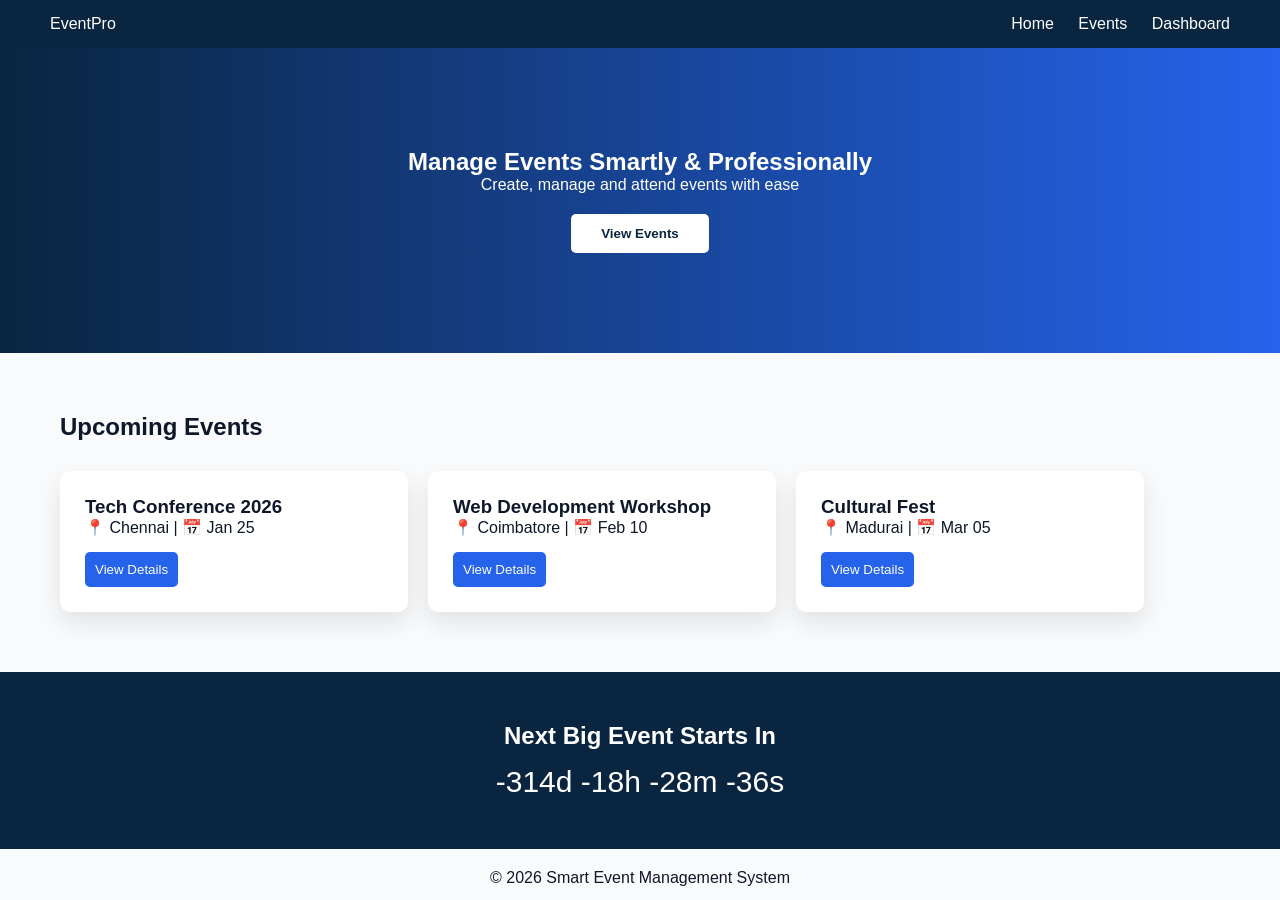
<file: index.html>
<!DOCTYPE html>
<html lang="en">
<head>
    <meta charset="UTF-8">
    <title>Smart Event Management</title>
    <link rel="stylesheet" href="./style.css">
</head>
<body>

<!-- NAVBAR -->
<header class="navbar">
    <div class="logo">EventPro</div>
    <nav>
        <a href="index.html">Home</a>
        <a href="events.html">Events</a>
        <a href="dashboard.html">Dashboard</a>
    </nav>
</header>

<!-- HERO SECTION -->
<section class="hero">
    <h1>Manage Events Smartly & Professionally</h1>
    <p>Create, manage and attend events with ease</p>
    <button onclick="goToEvents()">View Events</button>
</section>

<!-- UPCOMING EVENTS -->
<section class="events">
    <h2>Upcoming Events</h2>

    <div class="event-cards">
        <div class="card">
            <h3>Tech Conference 2026</h3>
            <p>📍 Chennai | 📅 Jan 25</p>
            <button>View Details</button>
        </div>

        <div class="card">
            <h3>Web Development Workshop</h3>
            <p>📍 Coimbatore | 📅 Feb 10</p>
            <button>View Details</button>
        </div>

        <div class="card">
            <h3>Cultural Fest</h3>
            <p>📍 Madurai | 📅 Mar 05</p>
            <button>View Details</button>
        </div>
    </div>
</section>

<!-- COUNTDOWN -->
<section class="countdown">
    <h2>Next Big Event Starts In</h2>
    <div id="timer"></div>
</section>

<footer>
    <p>© 2026 Smart Event Management System</p>
</footer>

<script src="./main.js"></script>
</body>
</html>
</file>
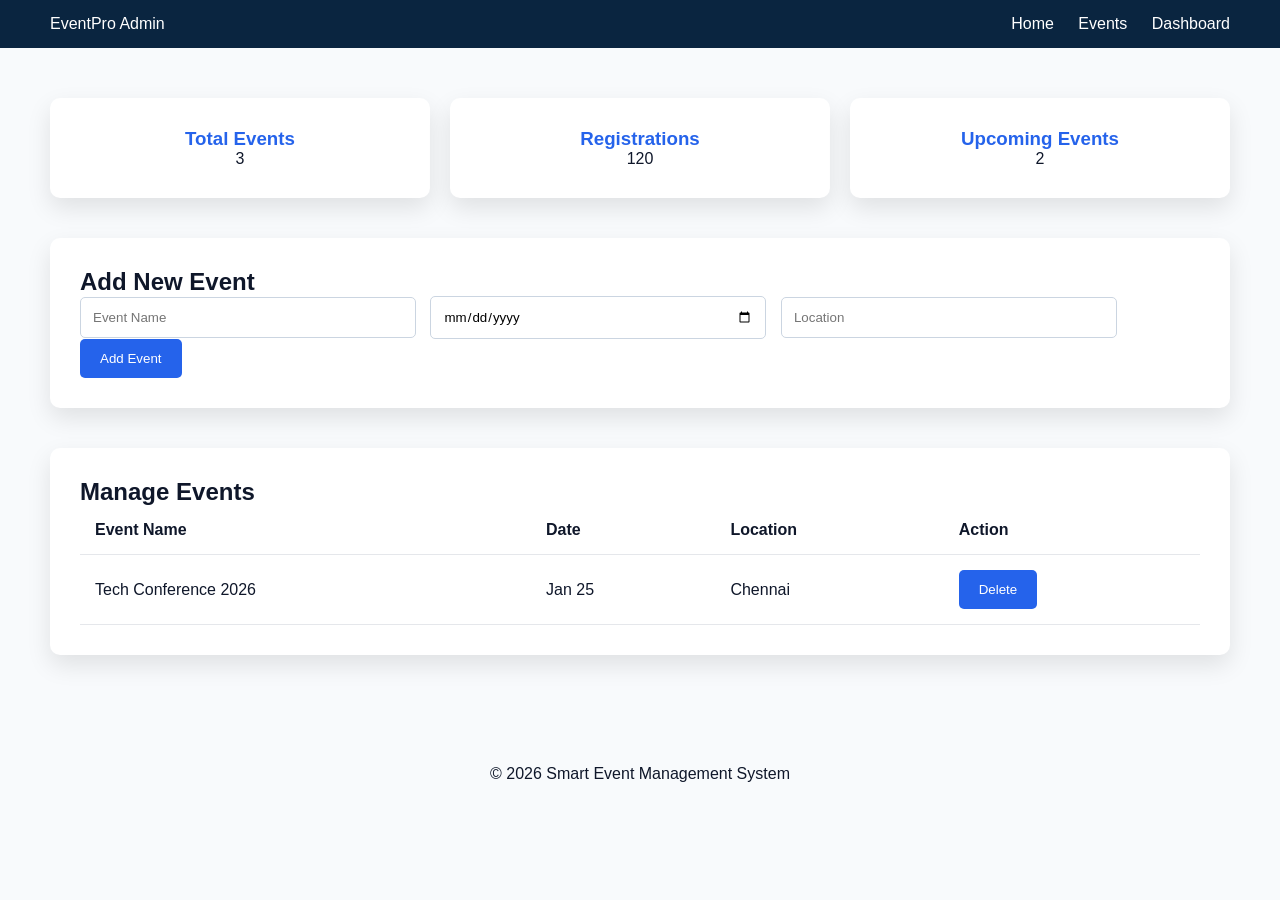
<file: dashboard.html>
<!DOCTYPE html>
<html lang="en">
<head>
    <meta charset="UTF-8">
    <title>Admin Dashboard | EventPro</title>
    <link rel="stylesheet" href="./style.css">
</head>
<body>

<!-- NAVBAR -->
<header class="navbar">
    <div class="logo">EventPro Admin</div>
    <nav>
        <a href="index.html">Home</a>
        <a href="events.html">Events</a>
        <a href="dashboard.html">Dashboard</a>
    </nav>
</header>

<!-- DASHBOARD -->
<section class="dashboard">

    <!-- STATS -->
    <div class="stats">
        <div class="stat-card">
            <h3>Total Events</h3>
            <p id="totalEvents">3</p>
        </div>
        <div class="stat-card">
            <h3>Registrations</h3>
            <p>120</p>
        </div>
        <div class="stat-card">
            <h3>Upcoming Events</h3>
            <p>2</p>
        </div>
    </div>

    <!-- ADD EVENT -->
    <div class="admin-section">
        <h2>Add New Event</h2>
        <form id="addEventForm" onsubmit="return addEvent()">
            <input type="text" id="eventName" placeholder="Event Name">
            <input type="date" id="eventDate">
            <input type="text" id="eventLocation" placeholder="Location">
            <button type="submit">Add Event</button>
        </form>
    </div>

    <!-- EVENTS TABLE -->
    <div class="admin-section">
        <h2>Manage Events</h2>
        <table>
            <thead>
                <tr>
                    <th>Event Name</th>
                    <th>Date</th>
                    <th>Location</th>
                    <th>Action</th>
                </tr>
            </thead>
            <tbody id="eventTable">
                <tr>
                    <td>Tech Conference 2026</td>
                    <td>Jan 25</td>
                    <td>Chennai</td>
                    <td><button onclick="deleteEvent(this)">Delete</button></td>
                </tr>
            </tbody>
        </table>
    </div>

</section>

<footer>
    <p>© 2026 Smart Event Management System</p>
</footer>

<script src="./main.js"></script>
</body>
</html>
</file>
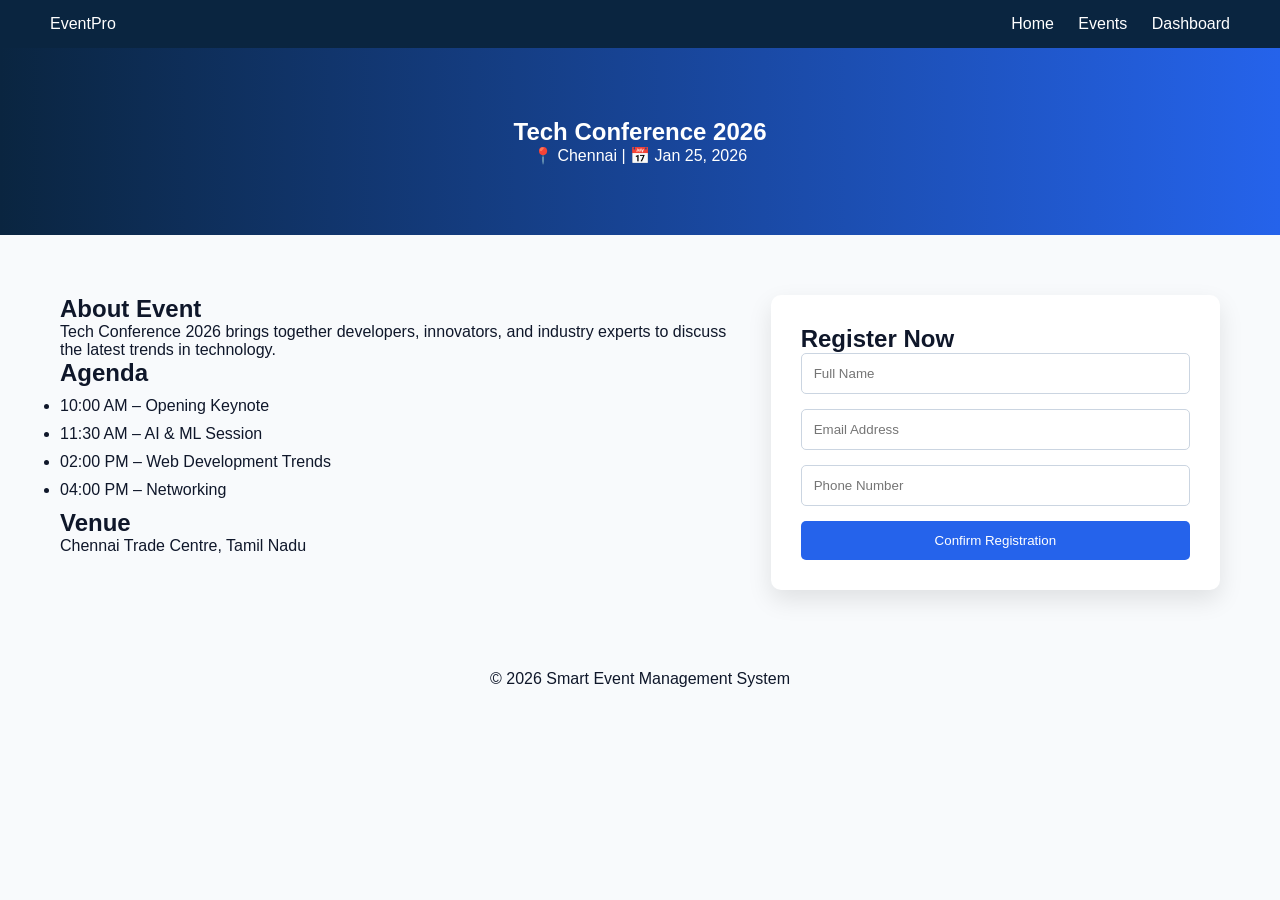
<file: event-details.html>
<!DOCTYPE html>
<html lang="en">
<head>
    <meta charset="UTF-8">
    <title>Event Details | EventPro</title>
    <link rel="stylesheet" href="./style.css">
</head>
<body>

<!-- NAVBAR -->
<header class="navbar">
    <div class="logo">EventPro</div>
    <nav>
        <a href="index.html">Home</a>
        <a href="events.html">Events</a>
        <a href="dashboard.html">Dashboard</a>
    </nav>
</header>

<!-- EVENT BANNER -->
<section class="event-banner">
    <h1>Tech Conference 2026</h1>
    <p>📍 Chennai | 📅 Jan 25, 2026</p>
</section>

<!-- EVENT CONTENT -->
<section class="event-content">

    <!-- DETAILS -->
    <div class="event-info">
        <h2>About Event</h2>
        <p>
            Tech Conference 2026 brings together developers, innovators,
            and industry experts to discuss the latest trends in technology.
        </p>

        <h2>Agenda</h2>
        <ul class="timeline">
            <li>10:00 AM – Opening Keynote</li>
            <li>11:30 AM – AI & ML Session</li>
            <li>02:00 PM – Web Development Trends</li>
            <li>04:00 PM – Networking</li>
        </ul>

        <h2>Venue</h2>
        <p>Chennai Trade Centre, Tamil Nadu</p>
    </div>

    <!-- REGISTRATION FORM -->
    <div class="register-box">
        <h2>Register Now</h2>

        <form id="registerForm" onsubmit="return registerEvent()">
            <input type="text" id="name" placeholder="Full Name">
            <input type="email" id="email" placeholder="Email Address">
            <input type="text" id="phone" placeholder="Phone Number">
            <button type="submit">Confirm Registration</button>
        </form>
    </div>

</section>

<!-- SUCCESS POPUP -->
<div class="popup" id="successPopup">
    <div class="popup-content">
        <h2>🎉 Registration Successful</h2>
        <p>You have successfully registered for the event.</p>
        <button onclick="closePopup()">OK</button>
    </div>
</div>

<footer>
    <p>© 2026 Smart Event Management System</p>
</footer>

<script src="./main.js"></script>
</body>
</html>
</file>
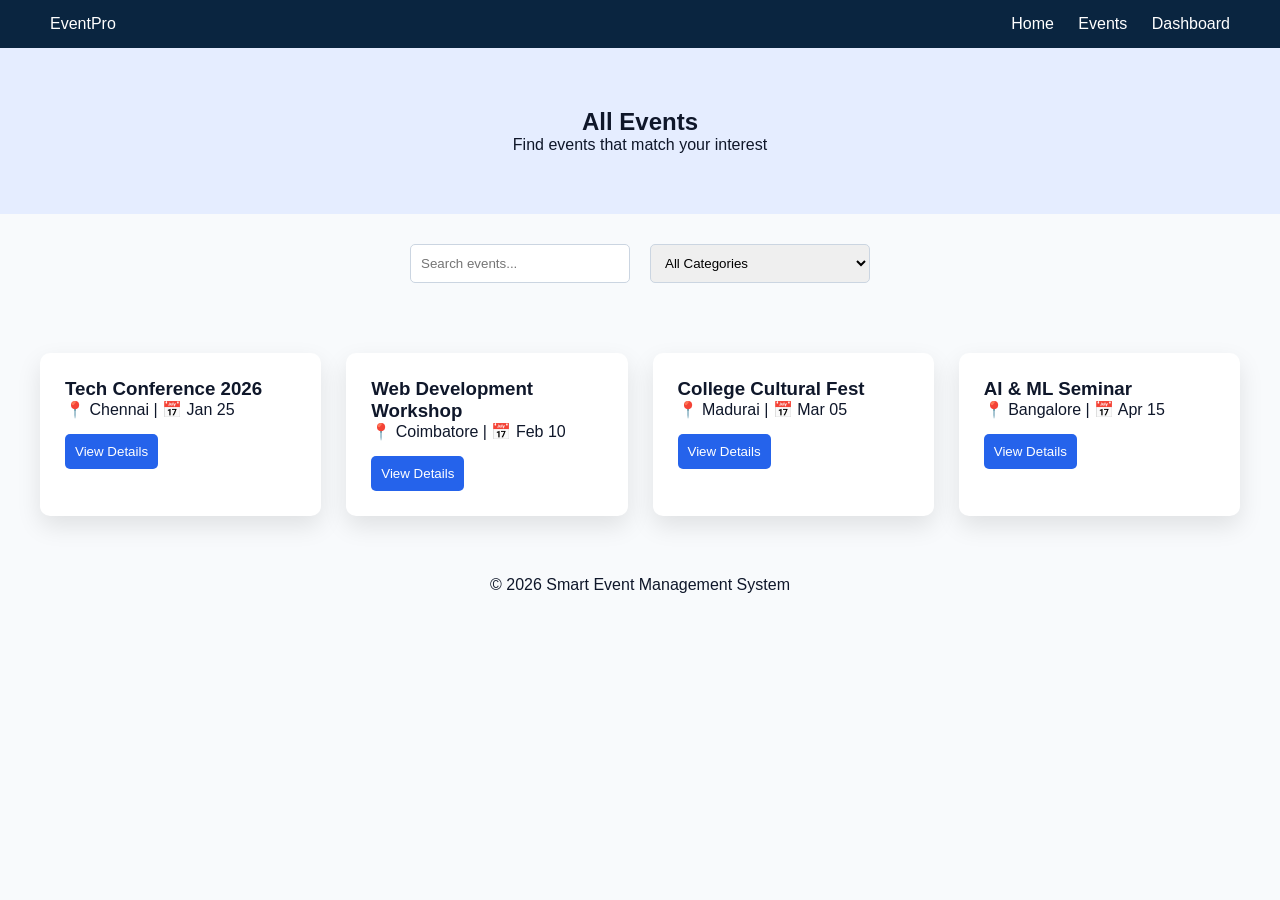
<file: events.html>
<!DOCTYPE html>
<html lang="en">
<head>
    <meta charset="UTF-8">
    <title>Events | EventPro</title>
    <link rel="stylesheet" href="./style.css">
</head>
<body>

<!-- NAVBAR -->
<header class="navbar">
    <div class="logo">EventPro</div>
    <nav>
        <a href="index.html">Home</a>
        <a href="events.html">Events</a>
        <a href="dashboard.html">Dashboard</a>
    </nav>
</header>

<!-- PAGE HEADER -->
<section class="page-header">
    <h1>All Events</h1>
    <p>Find events that match your interest</p>
</section>

<!-- SEARCH & FILTER -->
<section class="filters">
    <input type="text" id="searchInput" placeholder="Search events..." onkeyup="searchEvents()">

    <select id="categoryFilter" onchange="filterEvents()">
        <option value="all">All Categories</option>
        <option value="tech">Tech</option>
        <option value="workshop">Workshop</option>
        <option value="cultural">Cultural</option>
    </select>
</section>

<!-- EVENTS GRID -->
<section class="events-grid" id="eventsGrid">

    <div class="event-box tech">
        <h3>Tech Conference 2026</h3>
        <p>📍 Chennai | 📅 Jan 25</p>
        <button onclick="goToDetails()">View Details</button>
    </div>

    <div class="event-box workshop">
        <h3>Web Development Workshop</h3>
        <p>📍 Coimbatore | 📅 Feb 10</p>
        <button onclick="goToDetails()">View Details</button>
    </div>

    <div class="event-box cultural">
        <h3>College Cultural Fest</h3>
        <p>📍 Madurai | 📅 Mar 05</p>
        <button onclick="goToDetails()">View Details</button>
    </div>

    <div class="event-box tech">
        <h3>AI & ML Seminar</h3>
        <p>📍 Bangalore | 📅 Apr 15</p>
        <button onclick="goToDetails()">View Details</button>
    </div>

</section>

<footer>
    <p>© 2026 Smart Event Management System</p>
</footer>

<script src="./main.js"></script>
</body>
</html>
</file>
<file: style.css>
* {
    margin: 0;
    padding: 0;
    box-sizing: border-box;
    font-family: Arial, sans-serif;
}

/* COLORS */
:root {
    --primary: #0A2540;
    --secondary: #2563EB;
    --background: #F8FAFC;
    --text: #0F172A;
}

body {
    background-color: var(--background);
    color: var(--text);
}

/* NAVBAR */
.navbar {
    display: flex;
    justify-content: space-between;
    padding: 15px 50px;
    background-color: var(--primary);
    color: white;
    cursor: pointer;
}

.navbar a {
    color: white;
    margin-left: 20px;
    text-decoration: none;
}

/* HERO */
.hero {
    text-align: center;
    padding: 100px 20px;
    background: linear-gradient(to right, #0A2540, #2563EB);
    color: white;
}

.hero button {
    margin-top: 20px;
    padding: 12px 30px;
    background-color: white;
    color: var(--primary);
    border: none;
    border-radius: 5px;
    cursor: pointer;
    font-weight: bold;
}

/* EVENTS */
.events {
    padding: 60px;
}

.event-cards {
    display: flex;
    gap: 20px;
    margin-top: 30px;
}

.card {
    background: white;
    padding: 25px;
    width: 30%;
    border-radius: 10px;
    box-shadow: 0 10px 25px rgba(0,0,0,0.1);
    transition: transform 0.3s;
}

.card:hover {
    transform: translateY(-10px);
}

.card button {
    margin-top: 15px;
    padding: 10px;
    background-color: var(--secondary);
    color: white;
    border: none;
    border-radius: 5px;
}

/* COUNTDOWN */
.countdown {
    background-color: var(--primary);
    color: white;
    text-align: center;
    padding: 50px;
}

#timer {
    font-size: 30px;
    margin-top: 15px;
}

/* FOOTER */
footer {
    text-align: center;
    padding: 20px;
}
/* PAGE HEADER */
.page-header {
    text-align: center;
    padding: 60px 20px;
    background-color: #E5EDFF;
}

/* FILTERS */
.filters {
    display: flex;
    justify-content: center;
    gap: 20px;
    margin: 30px;
}

.filters input, .filters select {
    padding: 10px;
    width: 220px;
    border: 1px solid #CBD5E1;
    border-radius: 5px;
}

/* EVENTS GRID */
.events-grid {
    display: grid;
    grid-template-columns: repeat(auto-fit, minmax(250px, 1fr));
    gap: 25px;
    padding: 40px;
}

.event-box {
    background: white;
    padding: 25px;
    border-radius: 10px;
    box-shadow: 0 10px 25px rgba(0,0,0,0.1);
    transition: transform 0.3s;
}

.event-box:hover {
    transform: translateY(-8px);
}

.event-box button {
    margin-top: 15px;
    padding: 10px;
    background-color: #2563EB;
    color: white;
    border: none;
    border-radius: 5px;
    cursor: pointer;
}
/* EVENT BANNER */
.event-banner {
    background: linear-gradient(to right, #0A2540, #2563EB);
    color: white;
    text-align: center;
    padding: 70px 20px;
}

/* EVENT CONTENT */
.event-content {
    display: flex;
    gap: 40px;
    padding: 60px;
    cursor: pointer;
}

.event-info {
    width: 60%;
}

.timeline li {
    margin: 10px 0;
}

/* REGISTER BOX */
.register-box {
    width: 40%;
    background: white;
    padding: 30px;
    border-radius: 10px;
    box-shadow: 0 10px 25px rgba(0,0,0,0.1);
}

.register-box input {
    width: 100%;
    padding: 12px;
    margin-bottom: 15px;
    border: 1px solid #CBD5E1;
    border-radius: 5px;
}

.register-box button {
    width: 100%;
    padding: 12px;
    background-color: #2563EB;
    color: white;
    border: none;
    border-radius: 5px;
    cursor: pointer;
}

/* POPUP */
.popup {
    display: none;
    position: fixed;
    inset: 0;
    background: rgba(0,0,0,0.6);
}

.popup-content {
    background: white;
    width: 350px;
    padding: 30px;
    margin: 15% auto;
    text-align: center;
    border-radius: 10px;
}
/* DASHBOARD */
.dashboard {
    padding: 50px;
}

/* STATS */
.stats {
    display: flex;
    gap: 20px;
    margin-bottom: 40px;
}

.stat-card {
    flex: 1;
    background: white;
    padding: 30px;
    border-radius: 10px;
    text-align: center;
    box-shadow: 0 10px 25px rgba(0,0,0,0.1);
}

.stat-card h3 {
    color: #2563EB;
}

/* ADMIN SECTION */
.admin-section {
    background: white;
    padding: 30px;
    margin-bottom: 40px;
    border-radius: 10px;
    box-shadow: 0 10px 25px rgba(0,0,0,0.1);
}

.admin-section input {
    padding: 12px;
    width: 30%;
    margin-right: 10px;
    border: 1px solid #CBD5E1;
    border-radius: 5px;
}

.admin-section button {
    padding: 12px 20px;
    background-color: #2563EB;
    color: white;
    border: none;
    border-radius: 5px;
}

/* TABLE */
table {
    width: 100%;
    border-collapse: collapse;
}

th, td {
    padding: 15px;
    border-bottom: 1px solid #E5E7EB;
    text-align: left;
}

td button {
    background-color: #DC2626;
    color: white;
    padding: 6px 12px;
    border: none;
    border-radius: 5px;
}
</file>
